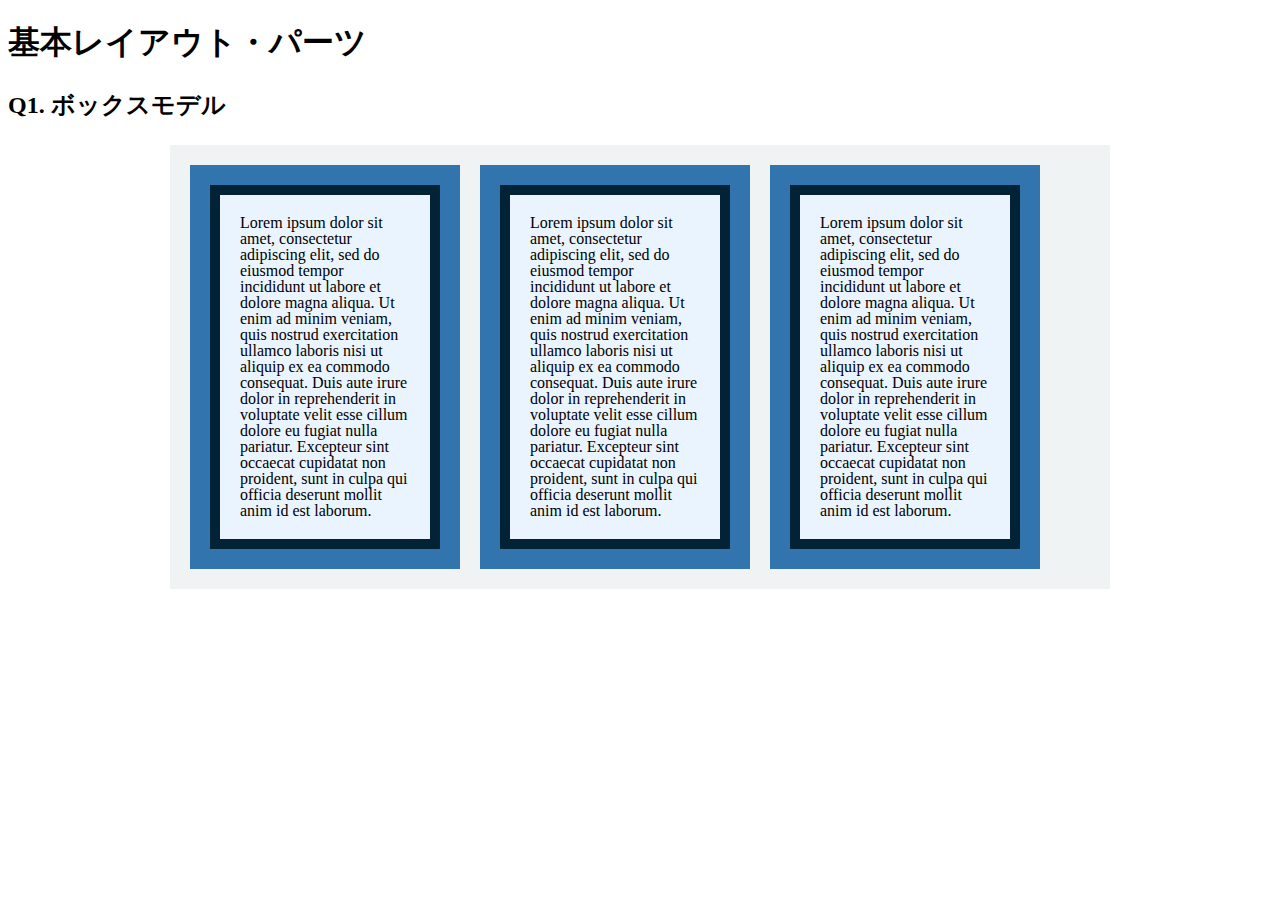
<file: layout_parts/q1/index.html>
<!DOCTYPE html>
<html>
  <head>
    <meta charset="utf-8">
    <meta http-equiv="X-UA-Compatible" content="IE=edge">
    <meta name="viewport" content="width=device-width, initial-scale=1.0, maximum-scale=1.0, user-scalable=no">
    <meta name="format-detection" content="telephone=no">
    <title>基本レイアウト・パーツ</title>
    <link rel="stylesheet" href="http://gizumo-inc.github.io/sample/front-lesson/layout_parts_new/assets/css/reset.css">
    <link rel="stylesheet" href="http://gizumo-inc.github.io/sample/front-lesson/layout_parts_new/assets/css/base.css">
    <link rel="stylesheet" href="css/style.css">
  </head>
  <body>
    <div class="wrapper">
      <h1 class="title">基本レイアウト・パーツ</h1>
      <h2 class="headline">
        <p class="headline__text">Q1. ボックスモデル</p>
      </h2>
      <div class="box">
        <!--
             giztechのレイアウトパーツのページに書かれているボックスモデルについての説明は読みましたか。
             読んでない場合は先に読んでください。

             この問題はmarginとpaddingとborderをうまく使ってボックスを配置する問題です。
             レイアウトとしては、1つの大きなボックスの中に3つのボックスが横並びになっていて、
             さらにその3つのボックスの中にそれぞれ1つずつボックスが入っている形になっています。
             3つのボックスはfloatで横並びにしているので、clearfixでの解除も忘れないようにしてください。

             ■この問題で使う大事なプロパティ
             ・margin
             ・padding
             ・border
             ・float
        -->
        <!-- 回答はクラスq1の要素の中に書いてね -->
        <!-- すでについてるクラスにはstyleを指定しない。styleをつける場合は自分で新たにクラスをつけること -->
        <div class="q1">
          <div class="clearfix">
            <div class="triple_box">
              <div class="in_the_box">Lorem ipsum dolor sit amet, consectetur adipiscing elit, sed do eiusmod tempor incididunt ut labore et dolore magna aliqua. Ut enim ad minim veniam, quis nostrud exercitation ullamco laboris nisi ut aliquip ex ea commodo consequat. Duis aute irure dolor in reprehenderit in voluptate velit esse cillum dolore eu fugiat nulla pariatur. Excepteur sint occaecat cupidatat non proident, sunt in culpa qui officia deserunt mollit anim id est laborum.
              </div>
            </div>
            <div class="triple_box">
              <div class="in_the_box">Lorem ipsum dolor sit amet, consectetur adipiscing elit, sed do eiusmod tempor incididunt ut labore et dolore magna aliqua. Ut enim ad minim veniam, quis nostrud exercitation ullamco laboris nisi ut aliquip ex ea commodo consequat. Duis aute irure dolor in reprehenderit in voluptate velit esse cillum dolore eu fugiat nulla pariatur. Excepteur sint occaecat cupidatat non proident, sunt in culpa qui officia deserunt mollit anim id est laborum.
              </div>
            </div>
            <div class="triple_box">
              <div class=
              "in_the_box">Lorem ipsum dolor sit amet, consectetur adipiscing elit, sed do eiusmod tempor incididunt ut labore et dolore magna aliqua. Ut enim ad minim veniam, quis nostrud exercitation ullamco laboris nisi ut aliquip ex ea commodo consequat. Duis aute irure dolor in reprehenderit in voluptate velit esse cillum dolore eu fugiat nulla pariatur. Excepteur sint occaecat cupidatat non proident, sunt in culpa qui officia deserunt mollit anim id est laborum.
            </div>
            </div>
          </div>
        </div>
        <!-- 回答はクラスq1の要素の中に書いてね -->
      </div>
    </div>
  </body>
</html>
</file>
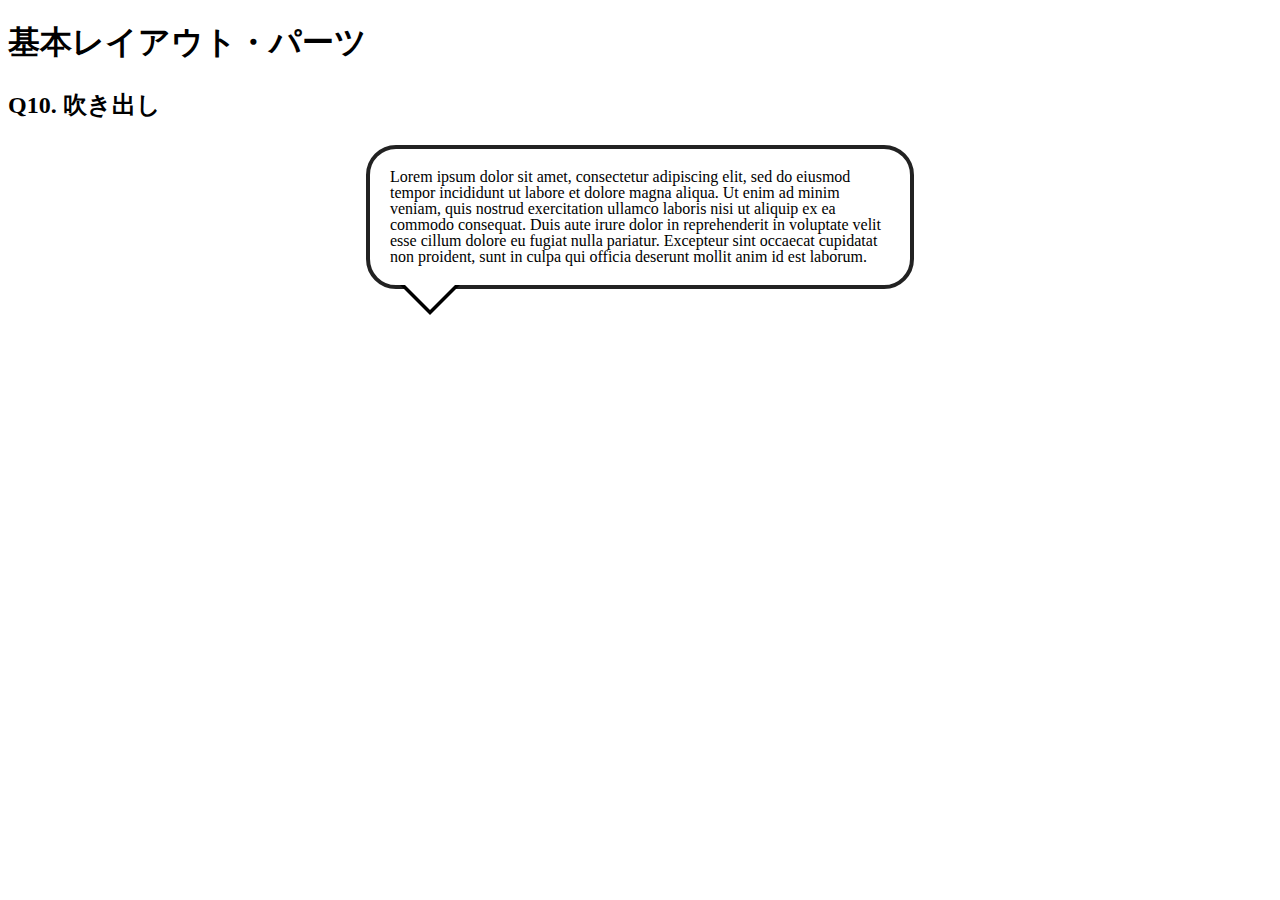
<file: layout_parts/q10/index.html>
<!DOCTYPE html>
<html>
  <head>
    <meta charset="utf-8">
    <meta http-equiv="X-UA-Compatible" content="IE=edge">
    <meta name="viewport" content="width=device-width, initial-scale=1.0, maximum-scale=1.0, user-scalable=no">
    <meta name="format-detection" content="telephone=no">
    <title>基本レイアウト・パーツ</title>
    <link rel="stylesheet" href="http://gizumo-inc.github.io/sample/front-lesson/layout_parts_new/assets/css/reset.css">
    <link rel="stylesheet" href="http://gizumo-inc.github.io/sample/front-lesson/layout_parts_new/assets/css/base.css">
    <link rel="stylesheet" href="css/style.css">
  </head>
  <body>
    <div class="wrapper">
      <h1 class="title">基本レイアウト・パーツ</h1>
      <h2 class="headline">
        <p class="headline__text">Q10. 吹き出し</p>
      </h2>
      <div class="box">
        <!--
             吹き出しというのもwebサイトにおいてよく使われるパーツです。
             これもCSSだけで実装することができますが、吹き出しの枠線の三角の部分がむずかしいかと思います。
             やり方は何通りかありますので、調べてみて自分なりの方法で再現してみてください。

             ■この問題で使う大事なプロパティ
             ・position

             ■この問題で使う大事な擬似要素
             ・:before
             ・:after
        -->
        <!-- 回答はクラスq10の要素の中に書いてね -->
        <!-- すでについてるクラスにはstyleを指定しない。styleをつける場合は自分で新たにクラスをつけること -->
        <div class="q10 comment">
          Lorem ipsum dolor sit amet, consectetur adipiscing elit, sed do eiusmod tempor incididunt ut labore et dolore magna aliqua. Ut enim ad minim veniam, quis nostrud exercitation ullamco laboris nisi ut aliquip ex ea commodo consequat. Duis aute irure dolor in reprehenderit in voluptate velit esse cillum dolore eu fugiat nulla pariatur. Excepteur sint occaecat cupidatat non proident, sunt in culpa qui officia deserunt mollit anim id est laborum.
        </div>
        <!-- 回答はクラスq10の要素の中に書いてね -->
      </div>
    </div>
  </body>
</html>
</file>
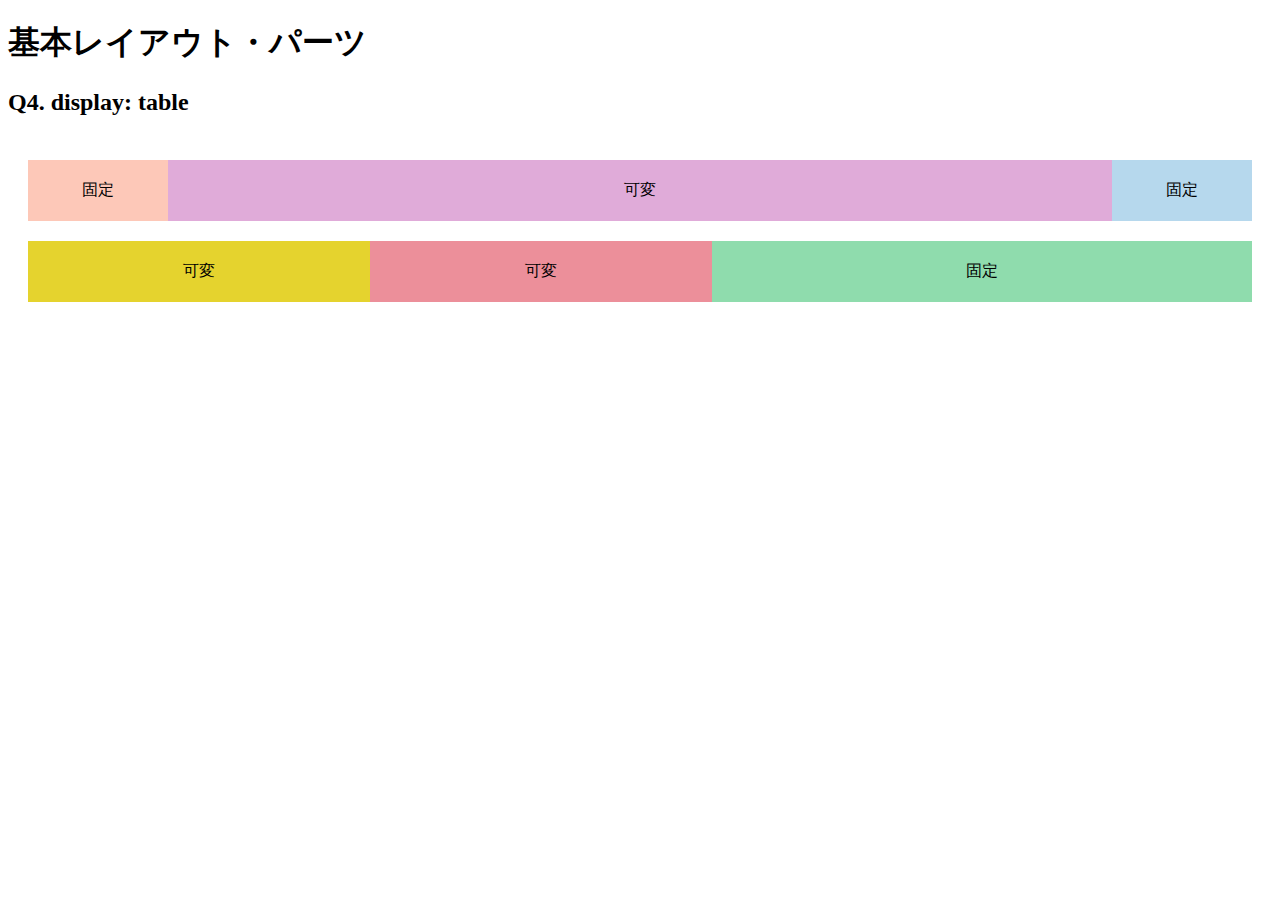
<file: layout_parts/q4/index.html>
<!DOCTYPE html>
<html>
  <head>
    <meta charset="utf-8">
    <meta http-equiv="X-UA-Compatible" content="IE=edge">
    <meta name="viewport" content="width=device-width, initial-scale=1.0, maximum-scale=1.0, user-scalable=no">
    <meta name="format-detection" content="telephone=no">
    <title>基本レイアウト・パーツ</title>
    <link rel="stylesheet" href="http://gizumo-inc.github.io/sample/front-lesson/layout_parts_new/assets/css/reset.css">
    <link rel="stylesheet" href="http://gizumo-inc.github.io/sample/front-lesson/layout_parts_new/assets/css/base.css">
    <link rel="stylesheet" href="css/style.css">
  </head>
  <body>
    <div class="wrapper">
      <h1 class="title">基本レイアウト・パーツ</h1>
      <h2 class="headline">
        <p class="headline__text">Q4. display: table</p>
      </h2>
      <div class="box">
        <!--
             Webサイトを作る際、「メインコンテンツはウィンドウの横幅に応じて伸縮するけれどサイドバーは常に固定値」といったようなレイアウトをすることが多々あります。
             そのようなときに、ウィンドウサイズに対して固定のものと可変のものを横に並べるやり方がわからないとレイアウトができません。
             display: tableを使うことで実現することができるのでやってみましょう。
             固定と書いてあるdivはウィンドウサイズが変わっても横幅が変化せず、可変と書いてあるdivはウィンドウサイズの変化に合わせて横幅が変化するようにスタイルをあてます。

             今回もHTMLは記述してあるので、新たにclassを付与してスタイルをあててください。
             .q4のdivにスタイルを当てる場合は、.q4に当てるのではなく新たにclassを付与してスタイルをあててください。

             ■この問題で使う大事なプロパティ
             ・display: table
             ・display: table-cell
        -->
        <!-- 回答はクラスq4の要素の中に書いてね -->
        <!-- すでについてるクラスにはstyleを指定しない。styleをつける場合は自分で新たにクラスをつけること -->
        <!-- 新たにタグは追加しなくてもできます。 -->
        <div class="q4">
          <div class="large__box">
            <div class="first bobox">固定</div>
            <div class="second bobox">可変</div>
            <div class="third bobox">固定</div>
          </div>
          <div class="large__box">
            <div class="fourth bobox">可変</div>
            <div class="fifth bobox">可変</div>
            <div class="sixth bobox">固定</div>
          </div>
        </div>
        <!-- 回答はクラスq4の要素の中に書いてね -->
      </div>
    </div>
  </body>
</html>
</file>
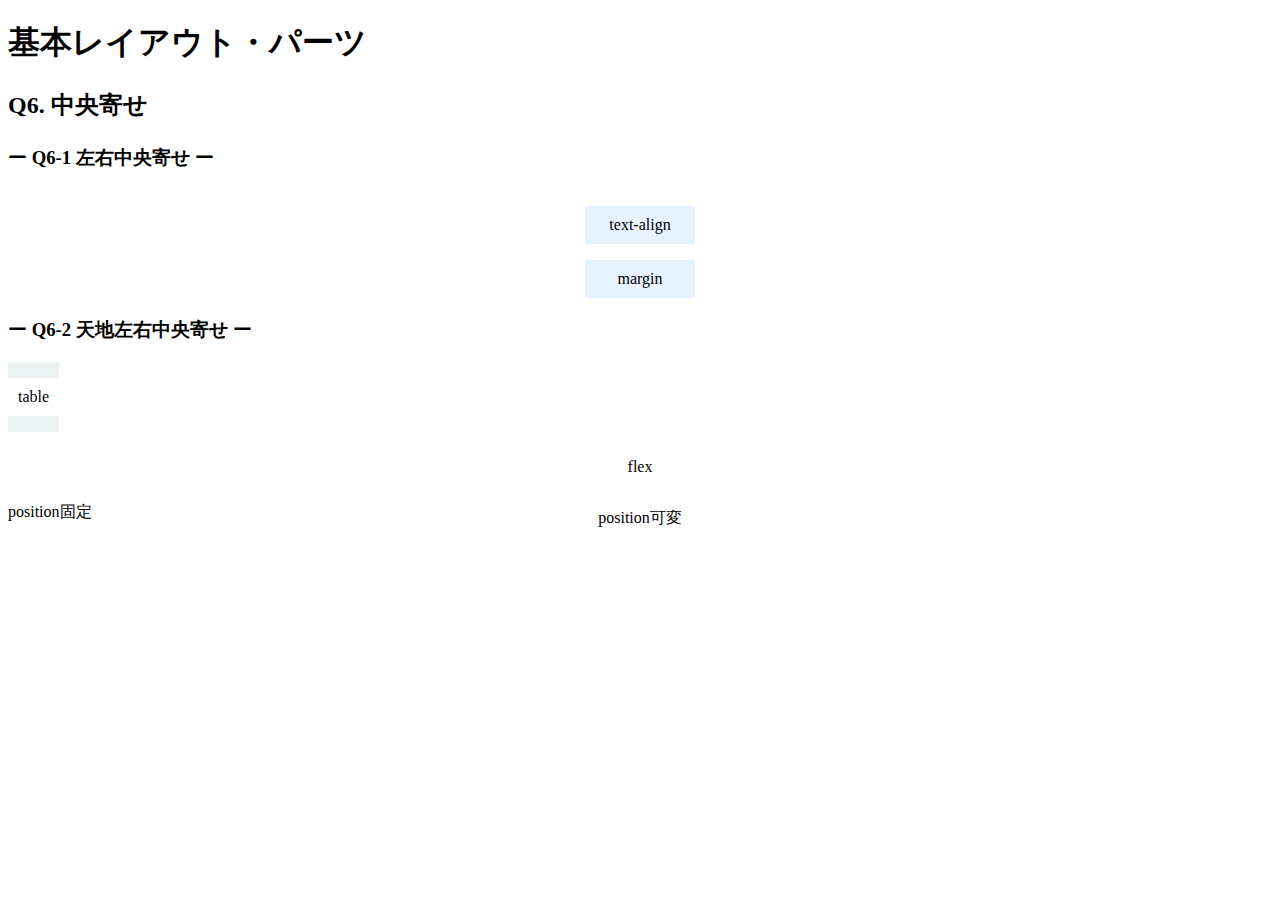
<file: layout_parts/q6/index.html>
<!DOCTYPE html>
<html>
  <head>
    <meta charset="utf-8">
    <meta http-equiv="X-UA-Compatible" content="IE=edge">
    <meta name="viewport" content="width=device-width, initial-scale=1.0, maximum-scale=1.0, user-scalable=no">
    <meta name="format-detection" content="telephone=no">
    <title>基本レイアウト・パーツ</title>
    <link rel="stylesheet" href="http://gizumo-inc.github.io/sample/front-lesson/layout_parts_new/assets/css/reset.css">
    <link rel="stylesheet" href="http://gizumo-inc.github.io/sample/front-lesson/layout_parts_new/assets/css/base.css">
    <link rel="stylesheet" href="css/style.css">
  </head>
  <body>
    <div class="wrapper">
      <h1 class="title">基本レイアウト・パーツ</h1>
      <h2 class="headline">
        <p class="headline__text">Q6. 中央寄せ</p>
      </h2>
      <div class="box">
        <!--
             左右の中央寄せや、天地(上下)の中央寄せというのはサイトを作っているとよく遭遇するレイアウトです。
             色々なやり方があるのですが、状況に応じて最適なものは違うので適切な配置の仕方ができるようになりましょう。
             この問題ではHTMLはすでに用意しているので、classを自分で付与してスタイルをあててください。
        -->
        <div class="box__inner">
          <h3 class="box__headline">
            <p class="box__headline__text">ー Q6-1 左右中央寄せ ー</p>
          </h3>
          <!--
               ブロック要素内のテキスト(or インライン要素)の左右中央寄せに関してはtext-align:centerを設定することで簡単にできます。
               ただ、ブロック要素そのものの左右中央寄せは少し工夫をしないとできません。
               大きく分けて2通りのやり方があるのですが、それが以下の問題の2つです。
               中央寄せするブロックの横幅が固定の場合は上の方法が、可変の場合は下の方法が向いています。
          -->
          <div class="q6 q6--horizontal">
            <!--
                 ■この問題で使う大事なプロパティ
                 ・display
                 ・text-align
            -->
            <!-- Q6-1の回答はここに書いてね -->
            <!-- 新たにタグは追加しなくてもできます。 -->
            <div class="q6__box ">
              <div class="q6__box__im">
                <p class="text__align__text">text-align</p>
              </div>
            </div>
            <!-- Q6-1の回答はここに書いてね -->

            <!--
                 ■この問題で使う大事なプロパティ
                 ・margin
            -->
            <!-- Q6-1の回答はここに書いてね -->
            <!-- 新たにタグは追加しなくてもできます。 -->
            <div class="q6__box">
              <p class="margin__box">margin</p>
            </div>
            <!-- Q6-1の回答はここに書いてね -->
          </div>
        </div>

        <div class="box__inner">
          <h3 class="box__headline">
            <p class="box__headline__text">ー Q6-2 天地左右中央寄せ ー</p>
          </h3>
          <!--
               ブロック要素の天地中央寄せは左右よりも難易度が高くなります。
               そして天地の中央寄せができる状態だと左右もできる状態に自然になっているため、今回は天地左右の中央寄せになります。
               やり方は大きくわけて3つあります。
               1番目の方法は少し前までよく使われていたやり方で全てのブラウザで表示ができますが、HTMLの記述が冗長になってしまいます。
               2番目の方法は最新の記述で、とても簡単に書くことができますが、少し古いブラウザだと対応していません。
               3番目の方法もよく使われますが、これも少し古いブラウザだと対応していません。

               この問題もHTMLが用意されているのでclassを付与してスタイルをあててください。すでにふられているclassにスタイルをあてることはせず、新規でclassを作ってください。
          -->
          <!--
               ■この問題で使う大事なプロパティ
               ・display: table
               ・display: table-cell
               ・display: inline-block
               ・vertical-align
          -->
          <!-- Q6-2の回答はここに書いてね -->
          <!-- すでについてるクラスにはstyleを指定しない。styleをつける場合は自分で新たにクラスをつけること -->
          <!-- 新たにタグは追加しなくてもできます。 -->
          <div class="q6 q6--around display__table">
            <div class="q6__table">
              <p class="q6__2__table">table</p>
            </div>
          </div>
          <!-- Q6-2の回答はここに書いてね -->
          <!--
               ■この問題で使う大事なプロパティ
               ・display: flex
               ・align-items
               ・justify-content
          -->
          <!-- Q6-2の回答はここに書いてね -->
          <!-- すでについてるクラスにはstyleを指定しない。styleをつける場合は自分で新たにクラスをつけること -->
          <!-- 新たにタグは追加しなくてもできます。 -->
          <div class="q6 q6--around display__flex">
            <p class="q6__flex">flex</p>
          </div>
          <!-- Q6-2の回答はここに書いてね -->
          <div class="q6 q6--position ">
            <!--
                 中央寄せする要素のサイズが固定のとき

                 ■この問題で使う大事なプロパティ
                 ・position
                 ・margin
            -->
            <!-- Q6-2の回答はここに書いてね -->
            <!-- すでについてるクラスにはstyleを指定しない。styleをつける場合は自分で新たにクラスをつけること -->
            <!-- 新たにタグは追加しなくてもできます。 -->
            <div class="q6__box is-stable size__stable">
              <p class="q6__box__inner stable__box">position固定</p>
            </div>
            <!-- Q6-2の回答はここに書いてね -->
            <!--
                 中央寄せする要素のサイズが可変のとき

                 ■この問題で使う大事なプロパティ
                 ・position
                 ・transform
            -->
            <!-- Q6-2の回答はここに書いてね -->
            <!-- すでについてるクラスにはstyleを指定しない。styleをつける場合は自分で新たにクラスをつけること -->
            <!-- 新たにタグは追加しなくてもできます。 -->
            <div class="q6__box is-flexible size__flexible">
              <p class="q6__box__inner flexible__box">position可変</p>
            </div>
            <!-- Q6-2の回答はここに書いてね -->
          </div>
        </div>
      </div>
    </div>
  </body>
</html>
</file>
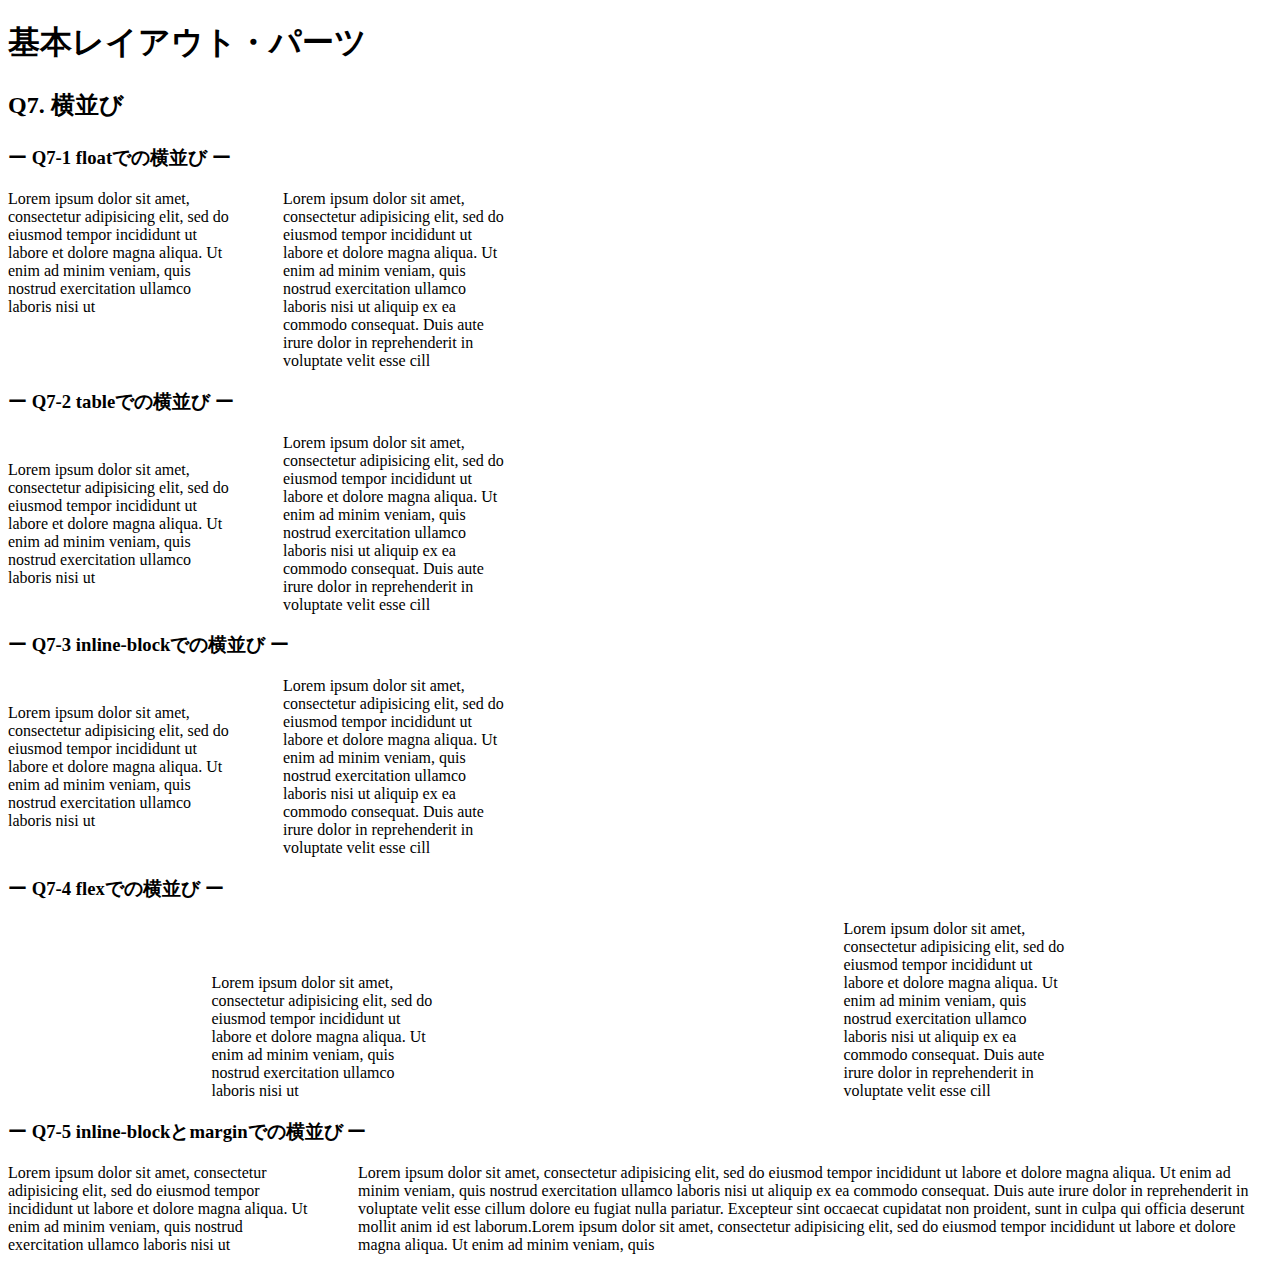
<file: layout_parts/q7/index.html>
<!DOCTYPE html>
<html>
  <head>
    <meta charset="utf-8">
    <meta http-equiv="X-UA-Compatible" content="IE=edge">
    <meta name="viewport" content="width=device-width, initial-scale=1.0, maximum-scale=1.0, user-scalable=no">
    <meta name="format-detection" content="telephone=no">
    <title>基本レイアウト・パーツ</title>
    <link rel="stylesheet" href="http://gizumo-inc.github.io/sample/front-lesson/layout_parts_new/assets/css/reset.css">
    <link rel="stylesheet" href="http://gizumo-inc.github.io/sample/front-lesson/layout_parts_new/assets/css/base.css">
    <link rel="stylesheet" href="css/style.css">
  </head>
  <body>
    <div class="wrapper">
      <h1 class="title">基本レイアウト・パーツ</h1>
      <h2 class="headline">
        <p class="headline__text">Q7. 横並び</p>
      </h2>
      <div class="box">
        <!--
             要素を横並びにするというのは、高頻出のレイアウトです。
             色々なやり方があるのですが、状況に応じて最適なものは違うので適切な配置の仕方ができるようになりましょう。
             この問題ではHTMLはすでに用意しているので、classを自分で付与してスタイルをあててください。
        -->
        <div class="box__inner">
          <h3 class="box__headline">
            <p class="box__headline__text">ー Q7-1 floatでの横並び ー</p>
          </h3>
          <!--
               ■この問題で使う大事なプロパティ
               ・float
          -->
          <!-- Q7の回答はここに書いてね -->
          <!-- すでについてるクラスにはstyleを指定しない。styleをつける場合は自分で新たにクラスをつけること -->
          <!-- 新たにタグは追加しなくてもできます。 -->
          <div class="q7 q7--float q7_float">
            <div class="q7__inner clearfix">
              <div class="q7__box float_one">
                Lorem ipsum dolor sit amet, consectetur adipisicing elit, sed do eiusmod tempor incididunt ut labore et dolore magna aliqua. Ut enim ad minim veniam, quis nostrud exercitation ullamco laboris nisi ut
              </div>
              <div class="q7__box float_one">
                Lorem ipsum dolor sit amet, consectetur adipisicing elit, sed do eiusmod tempor incididunt ut labore et dolore magna aliqua. Ut enim ad minim veniam, quis nostrud exercitation ullamco laboris nisi ut aliquip ex ea commodo consequat. Duis aute irure dolor in reprehenderit in voluptate velit esse cill
              </div>
            </div>
          </div>
          <!-- Q7の回答はここに書いてね -->
        </div>

        <div class="box__inner">
          <h3 class="box__headline">
            <p class="box__headline__text">ー Q7-2 tableでの横並び ー</p>
          </h3>
          <!--
               少しクセのある横並び方法です。

               ■この問題で使う大事なプロパティ
               ・display: table
               ・display: table-cell
          -->
          <!-- Q7の回答はここに書いてね -->
          <!-- すでについてるクラスにはstyleを指定しない。styleをつける場合は自分で新たにクラスをつけること -->
          <!-- 新たにタグは追加しなくてもできます。 -->
          <div class="q7 q7--table">
            <div class="q7__inner table__box">
              <div class="q7__box  table__one">
                <div class="q7__box__text">
                  Lorem ipsum dolor sit amet, consectetur adipisicing elit, sed do eiusmod tempor incididunt ut labore et dolore magna aliqua. Ut enim ad minim veniam, quis nostrud exercitation ullamco laboris nisi ut
                </div>
              </div>
              <div class="q7__box table__one">
                <div class="q7__box__text">
                  Lorem ipsum dolor sit amet, consectetur adipisicing elit, sed do eiusmod tempor incididunt ut labore et dolore magna aliqua. Ut enim ad minim veniam, quis nostrud exercitation ullamco laboris nisi ut aliquip ex ea commodo consequat. Duis aute irure dolor in reprehenderit in voluptate velit esse cill
                </div>
              </div>
            </div>
          </div>
          <!-- Q7の回答はここに書いてね -->
        </div>

        <div class="box__inner">
          <h3 class="box__headline">
            <p class="box__headline__text">ー Q7-3 inline-blockでの横並び ー</p>
          </h3>
          <!--
               ■この問題で使う大事なプロパティ
               ・display: inline-block
          -->
          <!-- Q7の回答はここに書いてね -->
          <!-- すでについてるクラスにはstyleを指定しない。styleをつける場合は自分で新たにクラスをつけること -->
          <!-- 新たにタグは追加しなくてもできます。 -->
          <div class="q7 q7--inlineblock">
            <div class="q7__inner inlineblock">
              <div class="q7__box inlineblock__box">
                Lorem ipsum dolor sit amet, consectetur adipisicing elit, sed do eiusmod tempor incididunt ut labore et dolore magna aliqua. Ut enim ad minim veniam, quis nostrud exercitation ullamco laboris nisi ut
              </div>
              <div class="q7__box inlineblock__box">
                Lorem ipsum dolor sit amet, consectetur adipisicing elit, sed do eiusmod tempor incididunt ut labore et dolore magna aliqua. Ut enim ad minim veniam, quis nostrud exercitation ullamco laboris nisi ut aliquip ex ea commodo consequat. Duis aute irure dolor in reprehenderit in voluptate velit esse cill
              </div>
            </div>
          </div>
          <!-- Q7の回答はここに書いてね -->
        </div>

        <div class="box__inner">
          <h3 class="box__headline">
            <p class="box__headline__text">ー Q7-4 flexでの横並び ー</p>
          </h3>
          <!--
               簡単に横並びが可能、かつ様々なアレンジが可能ですが、
               少し古いブラウザには対応してないので、他のものもしっかりと覚えるようにしましょう。

               ■この問題で使う大事なプロパティ
               ・flex
          -->
          <!-- Q7の回答はここに書いてね -->
          <!-- すでについてるクラスにはstyleを指定しない。styleをつける場合は自分で新たにクラスをつけること -->
          <!-- 新たにタグは追加しなくてもできます。 -->
          <div class="q7 q7--flex">
            <div class="q7__inner flex__box">
              <div class="q7__box flex__one">
                Lorem ipsum dolor sit amet, consectetur adipisicing elit, sed do eiusmod tempor incididunt ut labore et dolore magna aliqua. Ut enim ad minim veniam, quis nostrud exercitation ullamco laboris nisi ut
              </div>
              <div class="q7__box flex__one">
                Lorem ipsum dolor sit amet, consectetur adipisicing elit, sed do eiusmod tempor incididunt ut labore et dolore magna aliqua. Ut enim ad minim veniam, quis nostrud exercitation ullamco laboris nisi ut aliquip ex ea commodo consequat. Duis aute irure dolor in reprehenderit in voluptate velit esse cill
              </div>
            </div>
          </div>
          <!-- Q7の回答はここに書いてね -->
        </div>

        <div class="box__inner">
          <h3 class="box__headline">
            <p class="box__headline__text">ー Q7-5 inline-blockとmarginでの横並び ー</p>
          </h3>
          <!--
               上記でやったdisplay: inline-block;での横並び方法の派生です。
               この方法を使うと固定幅 + 可変幅のレイアウトで横並びが可能です。
               ネガティブマージン（例：margin-left: -200px;）を使用します。

               ただ方法はいくつかあるので、固定幅 + 可変幅になっていれば問題ないです。

               ■この問題で使う大事なプロパティ
               ・display: inline-block
               ・margin, padding
          -->
          <!-- Q7の回答はここに書いてね -->
          <!-- すでについてるクラスにはstyleを指定しない。styleをつける場合は自分で新たにクラスをつけること -->
          <!-- 新たにタグは追加しなくてもできます。 -->
          <div class="q7 q7--margin">
            <div class="q7__inner is-full inlineblock__two">
              <div class="q7__box inlineblock__box__two__one">
                <div class="q7__box__text">
                  Lorem ipsum dolor sit amet, consectetur adipisicing elit, sed do eiusmod tempor incididunt ut labore et dolore magna aliqua. Ut enim ad minim veniam, quis nostrud exercitation ullamco laboris nisi ut
                </div>
              </div>
              <div class="q7__box inlineblock__box__two__two">
                <div class="q7__box__text">
                  Lorem ipsum dolor sit amet, consectetur adipisicing elit, sed do eiusmod tempor incididunt ut labore et dolore magna aliqua. Ut enim ad minim veniam, quis nostrud exercitation ullamco laboris nisi ut aliquip ex ea commodo consequat. Duis aute irure dolor in reprehenderit in voluptate velit esse cillum dolore eu fugiat nulla pariatur. Excepteur sint occaecat cupidatat non proident, sunt in culpa qui officia deserunt mollit anim id est laborum.Lorem ipsum dolor sit amet, consectetur adipisicing elit, sed do eiusmod tempor incididunt ut labore et dolore magna aliqua. Ut enim ad minim veniam, quis
                </div>
              </div>
            </div>
          </div>
          <!-- Q7の回答はここに書いてね -->
        </div>
      </div>
    </div>
  </body>
</html>
</file>
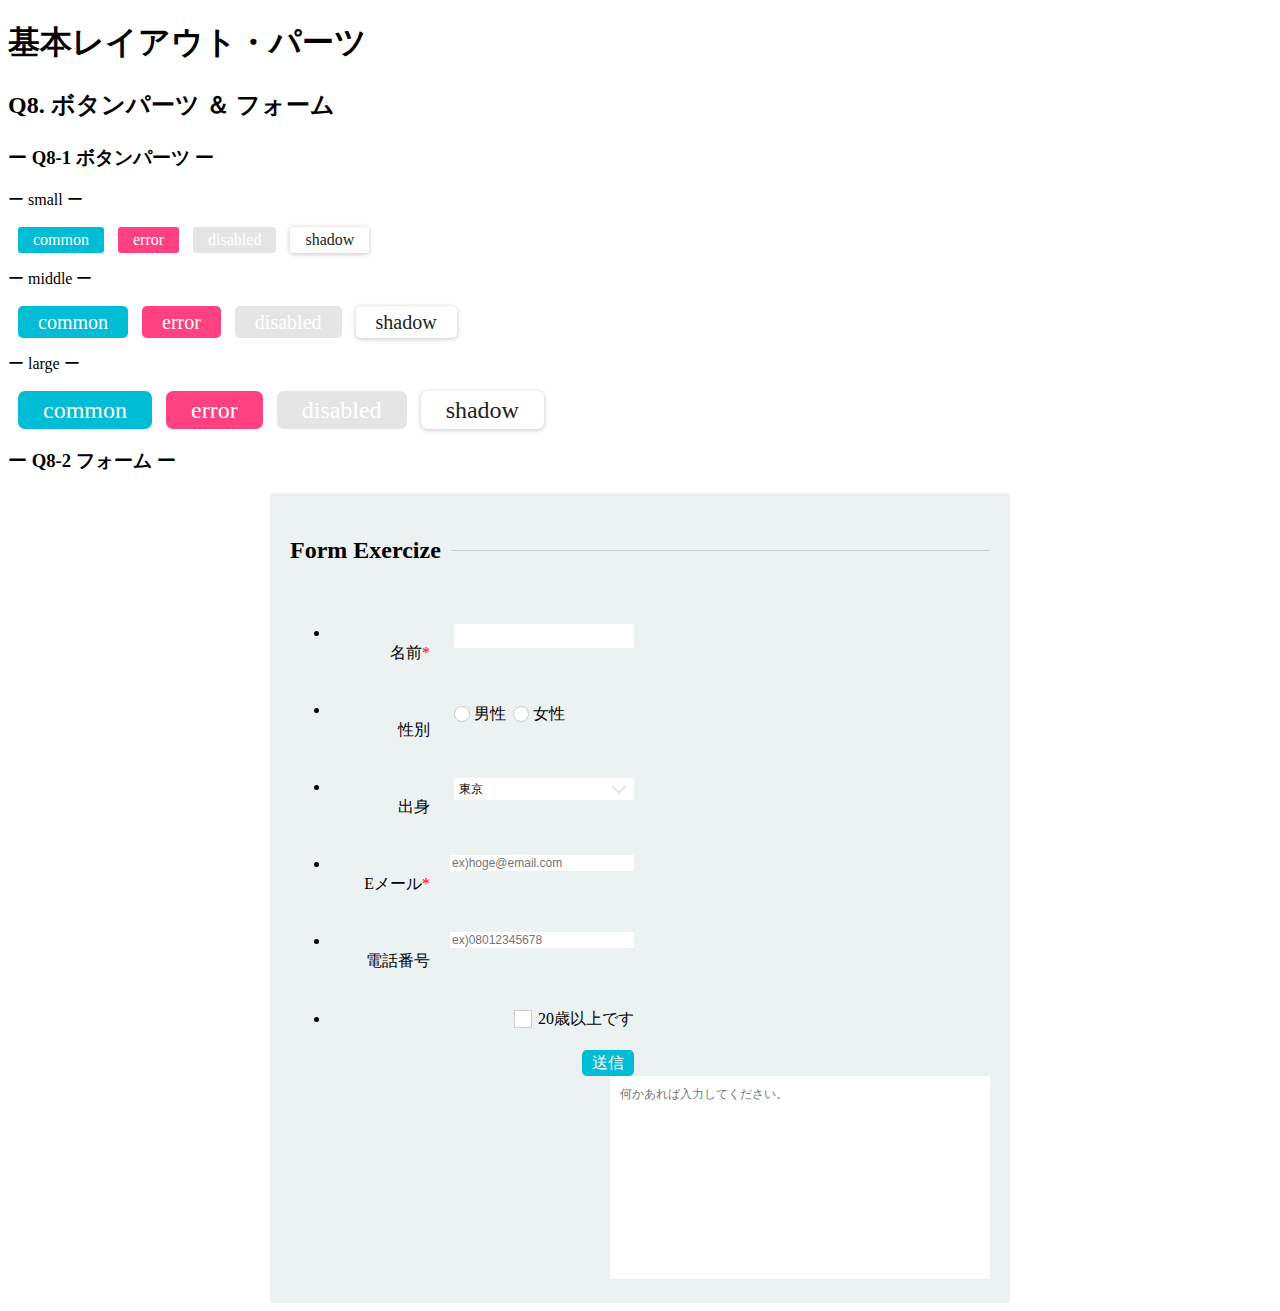
<file: layout_parts/q8/index.html>
<!DOCTYPE html>
<html>
  <head>
    <meta charset="utf-8">
    <meta http-equiv="X-UA-Compatible" content="IE=edge">
    <meta name="viewport" content="width=device-width, initial-scale=1.0, maximum-scale=1.0, user-scalable=no">
    <meta name="format-detection" content="telephone=no">
    <title>基本レイアウト・パーツ</title>
    <link rel="stylesheet" href="http://gizumo-inc.github.io/sample/front-lesson/layout_parts_new/assets/css/reset.css">
    <link rel="stylesheet" href="http://gizumo-inc.github.io/sample/front-lesson/layout_parts_new/assets/css/base.css">
    <link rel="stylesheet" href="css/style.css">
  </head>
  <body>
    <div class="wrapper">
      <h1 class="title">基本レイアウト・パーツ</h1>
      <h2 class="headline">
        <p class="headline__text">Q8. ボタンパーツ ＆ フォーム</p>
      </h2>
      <div class="box">
        <div class="box__inner">
          <h3 class="box__headline">
            <p class="box__headline__text">ー Q8-1 ボタンパーツ ー</p>
          </h3>
          <!--
               この問題は特に難しいプロパティは使いませんので、普通にやれば簡単にボタンを作ることができます。
               ただ、意識していただきたいのは、classを適切にふることで共通化できるスタイルは共通化してしまうということです。
               この問題もHTMLはすでに記述してありますので、ボタンのdivにclassを付与してスタイルを当ててください。
               .q8--btnにfont-sizeを0として指定してあるので必ずボタン部分でfont-sizeを指定してください。
          -->
          <!-- 回答はここに書いてね -->
          <!-- すでについてるクラスにはstyleを指定しない。styleをつける場合は自分で新たにクラスをつけること -->
          <!-- 新たにタグは追加しなくてもできます。 -->
          <div class="q8 q8--btn">
            <p class="q8__title clearfix">ー small ー</p>
            <div class="btn__parts small common">common</div>
            <div class="btn__parts small error">error</div>
            <div class="btn__parts small disabled">disabled</div>
            <div class="btn__parts small shadow">shadow</div>
          </div>

          <div class="q8 q8--btn clearfix">
            <p class="q8__title">ー middle ー</p>
            <div class="btn__parts middle common">common</div>
            <div class="btn__parts middle error">error</div>
            <div class="btn__parts middle disabled">disabled</div>
            <div class="btn__parts middle shadow">shadow</div>
          </div>

          <div class="q8 q8--btn clearfix">
            <p class="q8__title">ー large ー</p>
            <div class="btn__parts large common">common</div>
            <div class="btn__parts large error">error</div>
            <div class="btn__parts large disabled">disabled</div>
            <div class="btn__parts large shadow">shadow</div>
          </div>
          <!-- 回答はここに書いてね -->
        </div>

        <div class="box__inner">
          <h3 class="box__headline">
            <p class="box__headline__text">ー Q8-2 フォーム ー</p>
          </h3>
          <!--
               Webサイトを作る際、コンタクトフォームを実装する機会がとても多くあります。
               ここで使われるタグは一般的にはデザインするのが難しいと言われていますが、それをやらないといけない状況は結構多いです。（簡単リセットされない、:focusや:activeを使う）
               まずは元々タグにあてられているスタイルを解除して、フラットな状態にしてからスタイルを当てていくことが大事です。

               特にradioとcheckboxのチェックのスタイルが難しいと思います。
               やり方として、既存のチェックは使わずに擬似要素でチェックのフィールドを再現します。:checkedを使えばチェックされているかどうかでスタイルを変えることができるので、これをうまく使いましょう。cssでは+（隣接セレクタ）というものも使わなくてはなりませんので、調べてみましょう。
               また、一番下のボタンはbuttonタグを使って実装しましょう。（<input type="submit">を使って実装することも可能です）

               この課題では、実際にユーザーが入力した値を送れる状態まで作っていただきます。answerの方で確認していただきたいのですが、全ての入力フォームを適当に記述してsubmitボタンを押してみてください。URL欄の最後に「?name=...」という感じの文字列が追加されているのがわかると思います。（その?以降のものをパラメーターと呼びます。複数ある場合は?◯◯=□□&△△=××のように&繋ぎになります。◯◯や△△の部分はinputタグやselectタグのname属性が入ります。）
               これが、入力した値を送信できている状態です。本来ではこの値をサーバーサイドで受け取ってフォームの処理をするのですが、今回はHTMLを使って送信するまでをやってもらいます。
               answerで入力した値を自分で作ったフォームに全く同じように入力した場合、URLが全く同じように変わる状態にしてください。（formのaction属性やmethod属性が関係してきます）
               また赤の*(アスタリスク)の部分は必須項目です。必須項目を空にしたまま送信しようとするとアラートが表示される処理も再現しましょう。

               また、この問題はレイアウトが複雑なため、サイズや色の確認のためにデベロッパーツールを見ても構いません。
               ただ全ての答えを見るといったことはしないようにしましょう。

               ■この問題で使う大事なhtml要素
               ・label
               ・form
               ・input(type="text")
               ・input(type="radio")
               ・input(type="checkbox")
               ・textarea
               ・select
               ・button (inputも可能)
               ■この問題で使う大事なプロパティ
               ・appearance(-webkit-appearance)
               ・outline
               ■この問題で使う大事な擬似要素
               ・:checked
               ・:focus
               ・:active
               ・:before
               ・:after
          -->
          <!-- 回答はここに書いてね -->
          <!-- すでについてるクラスにはstyleを指定しない。styleを付ける場合は自分で新たにクラスをつけること -->
          <div class="q8">
            <form action="" class="form">
              <div class="form__exercize">
                <p class="exercize">Form Exercize</p>
              </div>
              <div class="clearfix">
                <div class="left__box">
                  <ul class="margin">
                    <li class="clearfix">
                      <p class="left__word">
                        名前<span class="kome">*</span>
                      </p>
                      <div class="left__text">
                      <input type="text" class="left__text__box input__webkit focus">
                      </div>
                    </li>
                    <li class="clearfix ">
                      <p class="left__word">性別</p>
                      <div class="left__text">
                      <label>
                      <input type="radio" class="radio__btn" name="gender" value="male">
                      <span class="gender__span">男性</span>
                      </label>
                      <label>
                        <input type="radio" class="radio__btn" name="gender" value="female">
                        <span class="gender__span">女性</span>
                      </label>
                      </div>
                    </li>
                    <li class="clearfix">
                      <p class="left__word">出身</p>
                      <div class="left__text select__display">
                      <select name="hometown" id="" class="left__select input__webkit">
                        <option value="tokyo">東京</option>
                        <option value="saitama">埼玉</option>
                        <option value="chiba">千葉</option>
                        <option value="kanagawa">神奈川</option>
                      </select>
                      </div>
                    </li>
                    <li class="clearfix">
                      <p class="left__word">
                        Eメール<span class="kome">*</span>
                      </p>
                      <input type="email" class="left__text input__webkit focus" placeholder="ex)hoge@email.com" name="email"required>
                    </li>
                    <li class="clearfix">
                      <p class="left__word ">電話番号</p>
                      <input type="text" class="left__text input__webkit focus" name="tel" placeholder="ex)08012345678">
                    </li>
                    <li class="clearfix left__checkbox">
                      <div class="check__box">
                        <input type="checkbox" class="focus input__old" id="twenty">
                        <label class="old__check__box " for="twenty">20歳以上です</label>
                      </div>
                    </li>
                  </ul>
                  <div >
                    <button class="left__button">送信</button>
                  </div>
                </div>
                <div class="right__box">
                  <textarea name="" id="" cols="30" rows="10" placeholder="何かあれば入力してください。" class="right__text__box input__webkit focus"></textarea>
                </div>
              </div>
            </form>
          </div>
          <!-- 回答はここに書いてね -->
        </div>
      </div>
    </div>
  </body>
</html>
</file>
<file: layout_parts/q1/css/style.css>
@charset "UTF-8";

/* 回答はここに書いてね */
.q1{
  background-color: #eff3f4;
  width: 940px;
  margin: 0 auto;
  padding: 20px;
  box-sizing: border-box;
}

.clearfix:after{
  display: block;
  content: "";
  clear: both;
}

.triple_box{
  background-color:#3274ae ;
  padding: 20px;
  margin-left: 20px;
  width: 230px;
  float: left;

}

.triple_box:first-child{
  margin-left: 0;
}

.in_the_box{
  background-color: #eaf4ff;
  padding: 20px;
  font-size: 16px;
  line-height: 16px;
  border: 10px solid #022336;
}
/* 回答はここに書いてね */
</file>
<file: layout_parts/q10/css/style.css>
@charset "UTF-8";

/* 回答はここに書いてね */
.comment{
  position: relative;
  width: 500px;
  padding: 20px;
  border-radius: 30px;
  font-size: 16px;
  line-height: 16px;
  border:solid 4px #222;
  margin: 0 auto;
}

.comment:before{
  content:"";
  position: absolute;
  bottom: -60px;
  left: 30px;
  height: 0;
  width: 0;
  border-width: 30px 30px 30px 30px;
  border-style: solid;
  border-color: black transparent transparent transparent ;
}

.comment:after{
  content: "";
  position: absolute;
  bottom: -35px;
  left: 35px;
  height: 0;
  width: 0;
  border-width: 25px 25px 10px 25px;
  border-style:solid;
  border-color: white transparent transparent transparent;

}
/* 回答はここに書いてね */
</file>
<file: layout_parts/q4/css/style.css>
@charset "UTF-8";

/* 回答はここに書いてね */
.q4{
  box-sizing: border-box;
  padding: 20px;
}

.large__box{
  display: table;
  width: 100%;
  margin-top: 20px;
}

.large__box:first-child{
  margin-top: 0;
}

.bobox{
  display: table-cell;
  text-align: center;
  padding: 20px;
}

.first{
  background-color: #fdc8b8;
  width: 100px;
}

.second{
  background-color: #e0abd9;
  width: auto;
}

.third{
  background-color: #b6d8ed;
  width: 100px;
}

.fourth{
  background-color: #e5d32e;
  width: auto;
}

.fifth{
  background-color: #ec8f9a;
  width: auto;
}

.sixth{
  background-color: #8fdcad;
  width: 500px;
}
/* 回答はここに書いてね */
</file>
<file: layout_parts/q6/css/style.css>
@charset "UTF-8";

/* 回答はここに書いてね */
.q6__box__im{
  text-align: center ;
}

.text__align__text{
  display: inline-block;
  background-color: #e6f2ff;
  width: 90px;
  padding: 10px;
  text-align: center;
}

.margin__box{
  margin: 0 auto;
  background-color: #e6f2ff;
  padding: 10px;
  width: 90px;
  text-align: center;
}

.display__table{
  display: table;
}

.q6__table{
  display: table-cell;
  background-color: #ecf1f2;
  text-align: center;
  vertical-align: middle;
}

.q6__2__table{
  display: inline-block;
  padding: 10px;
  background-color: #fff;
}

.display__flex{
  display: flex;
  align-items: center;
  justify-content: center;
}

.q6__flex{
  padding: 10px;
  background-color: #fff;
}

.size__stable{
  position: relative;
}

.stable__box{
  position: absolute;
  top:0;
  right: 0;
  bottom: 0;
  left: 0;
  margin: auto;
}

.size__flexible{
  position: relative;
}

.flexible__box{
  position: absolute;
  top: 50%;
  left: 50%;
  text-align: center;
  transform: translate(-50%,-50%);
}
/* 回答はここに書いてね */
</file>
<file: layout_parts/q7/css/style.css>
@charset "UTF-8";

.q7__inner{
}

.float_one{
  float: left;
  width: 225px;
  margin-left: 50px;
  font-size: 16px;
  box-sizing: border-box;
}
.float_one:first-child{
  margin-left: 0;
}


.clearfix:after{
  display: block;
  content: "";
  clear: both;
}

.table__box{
  display: table;

}

.table__one{
  display: table-cell;
  width:225px;
  vertical-align: middle;
  padding-left: 50px;
}

.table__one:first-child{
  padding-left: 0;
}

.inlineblock{
  font-size: 0;
}
.inlineblock__box{
  display: inline-block;
  width: 225px;
  vertical-align: middle;
  margin-left: 50px;
  box-sizing: border-box;
  font-size: 16px;
}

.inlineblock__box:first-child{
  margin-left: 0;
}

.flex__box{
  display: flex;
  flex-direction: row;
  flex-wrap: nowrap;
  justify-content: space-around;
  font-size: 16px;
  align-items: flex-end;
}

.flex__one{
  width: 225px;
  box-sizing: border-box;
}
.inlineblock__two{
  font-size: 0;
}

.inlineblock__box__two__one,
.inlineblock__box__two__two {
  display: inline-block;
  box-sizing: border-box;
  vertical-align: top;
}

.inlineblock__box__two__one{
  width: 300px;
}
.inlineblock__box__two__two{
  margin-left: -300px;
  padding-left: 350px;
  width: 100%;
}

.q7__box__text{
  font-size: 16px;
}
/* 回答はここに書いてね */
</file>
<file: layout_parts/q8/css/style.css>
@charset "UTF-8";

/* 回答はここに書いてね */
.btn__parts{
  display: inline-block;
  text-align: center;
  vertical-align: middle;
  box-sizing: border-box;
  cursor: pointer;
}
.small{
  border-radius: 3px;
  font-size: 16px;
  margin-left: 10px;
  line-height: 26px;
  padding: 0 15px;
}

.middle{
  border-radius: 5px;
  font-size: 20px;
  margin-left: 10px;
  line-height: 32px;
  padding: 0 20px;
}

.large{
  border-radius: 7px;
  font-size: 24px;
  margin-left:10px;
  line-height: 38px;
  padding: 0 25px;
}

.common{
  background-color: #00bcd4;
  color: white;
}

.error{
  background-color: #ff4081;
  color: white;
}

.disabled{
  background-color: #e5e5e5;
  color: white;
}

.shadow{
  background-color: white;
  color: #222;
  box-shadow: 0 1px 6px rgba(0,0,0,.12),0 1px 4px rgba(0,0,0,.12);
}

.form{
  width: 700px;
  margin: 0 auto;
  padding: 20px;
  background-color: #ECF1F2;
}

.form__exercize{
  position: relative;
  margin-bottom: 20px;
}

.exercize{
  font-size: 24px;
  font-weight: bold;
  position: relative;
  display: inline-block;
  padding-right: 10px;
  background-color: #ecf1f2;
}

.form__exercize:before {
  position: absolute;
  top: 50%;
  left: 0;
  height: 1px;
  width: 100%;
  content: "";
  background-color: #ccc;
}

.margin{
  margin-bottom:20px;
}
.margin > li{
  margin-top: 20px;
}

.margin > li:first-child{
  margin-top: 0;
}

.kome{
  color: #f00;
}

.left__word{
  float: left;
  width: 100px;
  line-height: 25px;
  text-align: right;
  padding-right: 20px;
}


.left__text{
  float: right;
  width: 180px;
}

.left__text__box{
  width: 100%;
  padding: 5px;
  background-color: #fff;
  font-size: 12px;
  line-height: 12px;
  box-sizing: border-box;
}

.left__button{
  float: right;
}

.left__checkbox{
  text-align: right;
}
.clearfix:after{
  display: block;
  content: "";
  clear: both;
}

.left__box{
  float: left;
}

.right__box{
  float: right;
  width: 380px;
}

.right__text__box{
  width: 100%;
  height: 203px;
  padding: 10px;
  background-color: #fff;
  font-size: 12px;
  box-sizing: border-box;
  resize: none;
  border-radius: 3px;
}

.gender__span{
  position: relative;
  display: inline-block;
  padding: 3px 3px 3px 20px;
}

.gender__span:before{
  position: absolute;
  top: 50%;
  left: 0;
  width: 14px;
  height: 14px;
  margin-top: -8px;
  background-color: #fff;
  border:1px solid #ccc;
  border-radius: 50%;
  content:'';
}

.radio__btn{
  display: none;
}

.radio__btn:checked + .gender__span:after{
  position: absolute;
  top:50%;
  left: 4px;
  width: 8px;
  height: 8px;
  margin-top:-4px;
  background-color: #00bcd4;
  border-radius: 50%;
  content: '';
}

.left__select{
  width: 100%;
  padding: 5px;
  border-radius: 3px;
  background-color: #fff;
  font-size: 12px;
  line-height: 12px;
  box-sizing: border-box;
  cursor: pointer;
}

.select__display:after{
  display: block;
  position: absolute;
  top: 4px;
  right: 10px;
  width: 8px;
  height: 8px;
  border-right: 2px solid #e5e5e5;
  border-bottom: 2px solid #e5e5e5;
  transform: rotate(45deg);
  content:"";
  pointer-events: none;
}

.select__display{
  position: relative;
}

.input__webkit{
  border:none;
  border-radius: 0;
  font-size: 12px;
  outline: none;
  -webkit-appearance:none;
  border:none;
}

.old__check__box{
  position: relative;
  display: inline-block;
  padding-left:24px;
}

.old__check__box:before{
  position: absolute;
  top:50%;
  left: 0;
  width: 16px;
  height: 16px;
  margin-top:-9px;
  background-color: #fff;
  border:1px solid #ccc;
  content: '';
}

.checkbox{
  text-align: right;
}

.input__old{
  display: none;
}

.input__old:checked + .old__check__box:after{
  position: absolute;
  top:50%;
  left: 6px;
  margin-top: -14px;
  width: 8px;
  height: 16px;
  border-right:3px solid #00bcd4;
  border-bottom:3px solid #00bcd4;
  transform: rotate(45deg);
  content: "";
}

.left__button{
  padding: 0 10px;
  border-radius: 5px;
  background-color: #00bcd4;
  color: #fff;
  cursor: pointer;
  font-size:16px;
  line-height: 26px;
  outline: none;
  border: none
}

.left__button:active{
  background-color: #fff;
  color:#00bcd4;
  outline: none;
}

.focus:focus{
  box-shadow: 0 0 7px #00bcd4;
}
/* 回答はここに書いてね */
</file>
